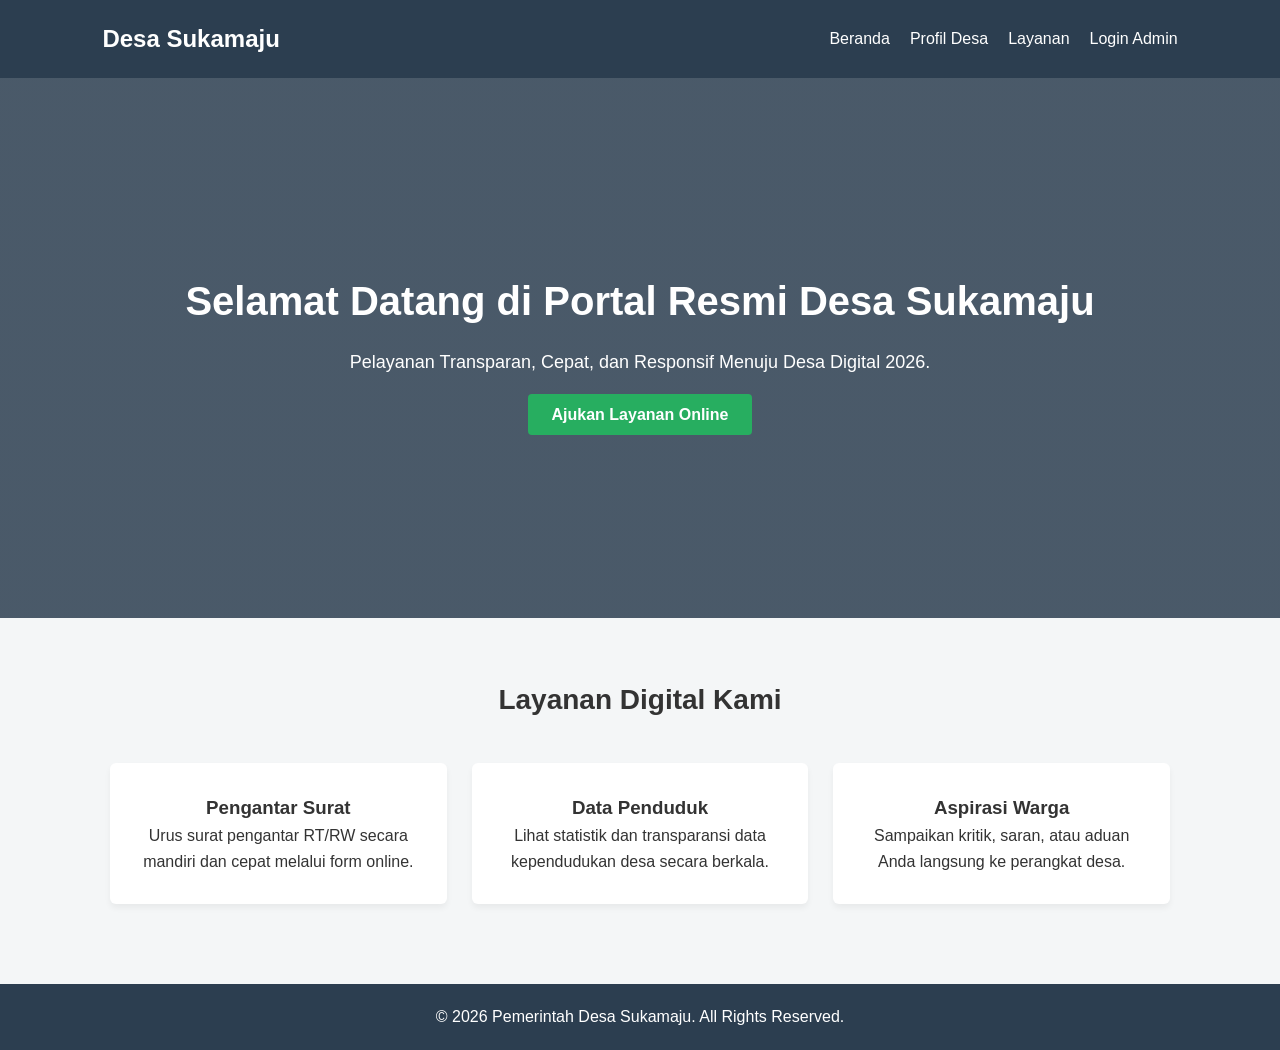
<file: index.html>
<!DOCTYPE html>
<html lang="id">
<head>
    <meta charset="UTF-8">
    <meta name="viewport" content="width=device-width, initial-scale=1.0">
    <title>Sistem Informasi Desa Sukamaju</title>
    <link rel="stylesheet" href="style.css">
</head>
<body>

    <header>
        <div class="logo">Desa Sukamaju</div>
        <nav>
            <ul>
                <li><a href="index.html">Beranda</a></li>
                <li><a href="profil.html">Profil Desa</a></li>
                <li><a href="layanan.html">Layanan</a></li>
                <li><a href="login.html">Login Admin</a></li>
            </ul>
        </nav>
    </header>

    <section class="hero">
        <div class="hero-text">
            <h1>Selamat Datang di Portal Resmi Desa Sukamaju</h1>
            <p>Pelayanan Transparan, Cepat, dan Responsif Menuju Desa Digital 2026.</p>
            <a href="layanan.html" class="btn">Ajukan Layanan Online</a>
        </div>
    </section>

    <section class="container">
        <h2>Layanan Digital Kami</h2>
        <div class="grid-3">
            <div class="kartu">
                <h3>Pengantar Surat</h3>
                <p>Urus surat pengantar RT/RW secara mandiri dan cepat melalui form online.</p>
            </div>
            <div class="kartu">
                <h3>Data Penduduk</h3>
                <p>Lihat statistik dan transparansi data kependudukan desa secara berkala.</p>
            </div>
            <div class="kartu">
                <h3>Aspirasi Warga</h3>
                <p>Sampaikan kritik, saran, atau aduan Anda langsung ke perangkat desa.</p>
            </div>
        </div>
    </section>

    <footer>
        <p>&copy; 2026 Pemerintah Desa Sukamaju. All Rights Reserved.</p>
    </footer>

</body>
</html>
</file>
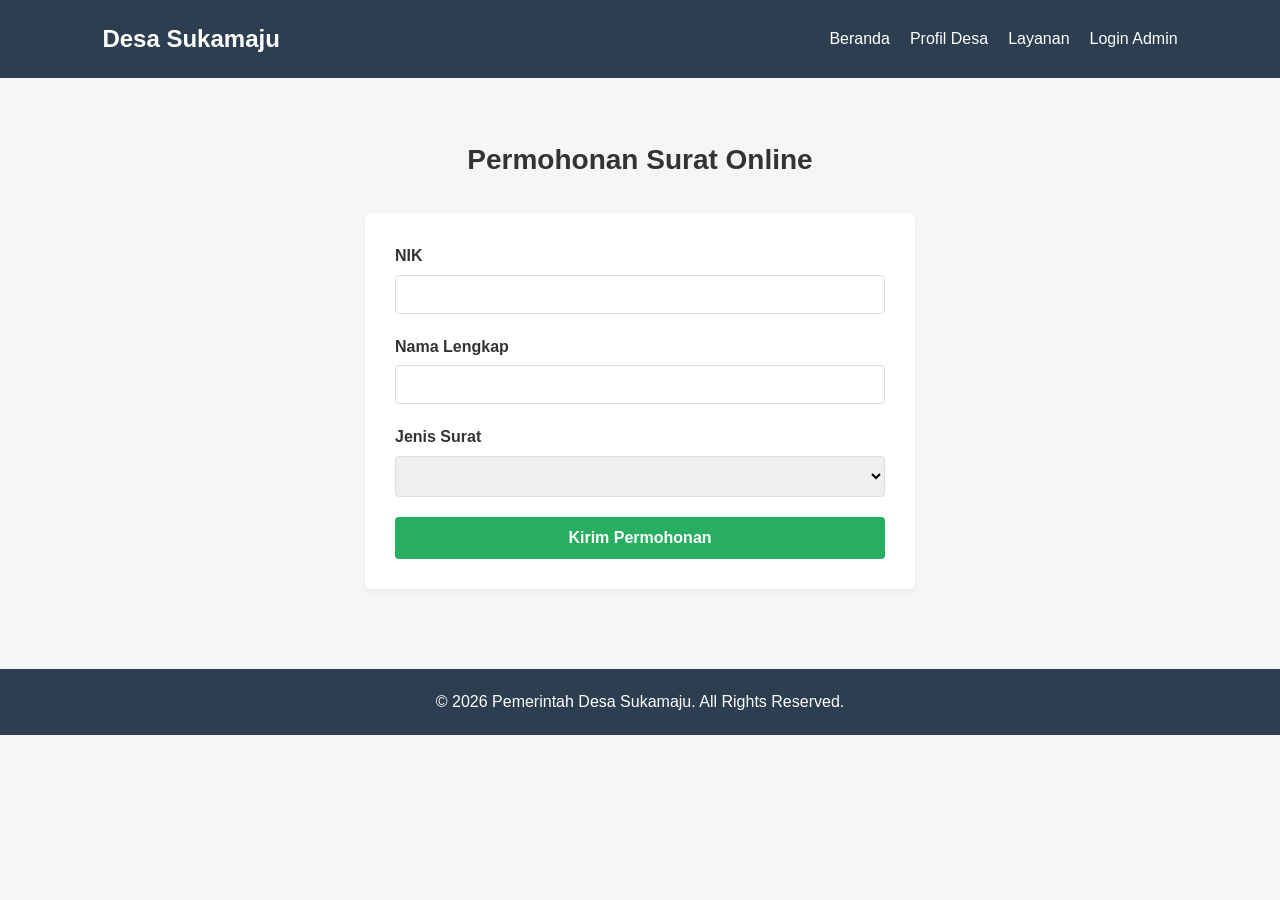
<file: layanan.html>
<!DOCTYPE html>
<html lang="id">
<head>
    <meta charset="UTF-8">
    <meta name="viewport" content="width=device-width, initial-scale=1.0">
    <title>Layanan - Desa Sukamaju</title>
    <link rel="stylesheet" href="style.css">
</head>
<body>

    <header>
        <div class="logo">Desa Sukamaju</div>
        <nav>
            <ul>
                <li><a href="index.html">Beranda</a></li>
                <li><a href="profil.html">Profil Desa</a></li>
                <li><a href="layanan.html">Layanan</a></li>
                <li><a href="login.html">Login Admin</a></li>
            </ul>
        </nav>
    </header>

    <div class="container section-padding">
        <h2>Permohonan Surat Online</h2>
        
        <div class="form-box">
            <form id="formSurat">
                <div class="form-group">
                    <label for="nik">NIK</label>
                    <input type="number" id="nik" required>
                </div>
                <div class="form-group">
                    <label for="nama">Nama Lengkap</label>
                    <input type="text" id="nama" required>
                </div>
                <div class="form-group">
                    <label for="jenisSurat">Jenis Surat</label>
                    <select id="jenisSurat" required>
                        <option value=""></option>
                        <option value="Surat Pengantar SKCK">Surat Pengantar SKCK</option>
                        <option value="Surat Keterangan Domisili">Surat Keterangan Domisili</option>
                        <option value="Surat Keterangan Tidak Mampu">Surat Keterangan Tidak Mampu</option>
                    </select>
                </div>
                <button type="submit" class="btn-submit">Kirim Permohonan</button>
            </form>
            <div id="notifikasi" class="notif" style="display: none;"></div>
        </div>
    </div>

    <footer>
        <p>&copy; 2026 Pemerintah Desa Sukamaju. All Rights Reserved.</p>
    </footer>

    <script src="script.js"></script>
</body>
</html>
</file>
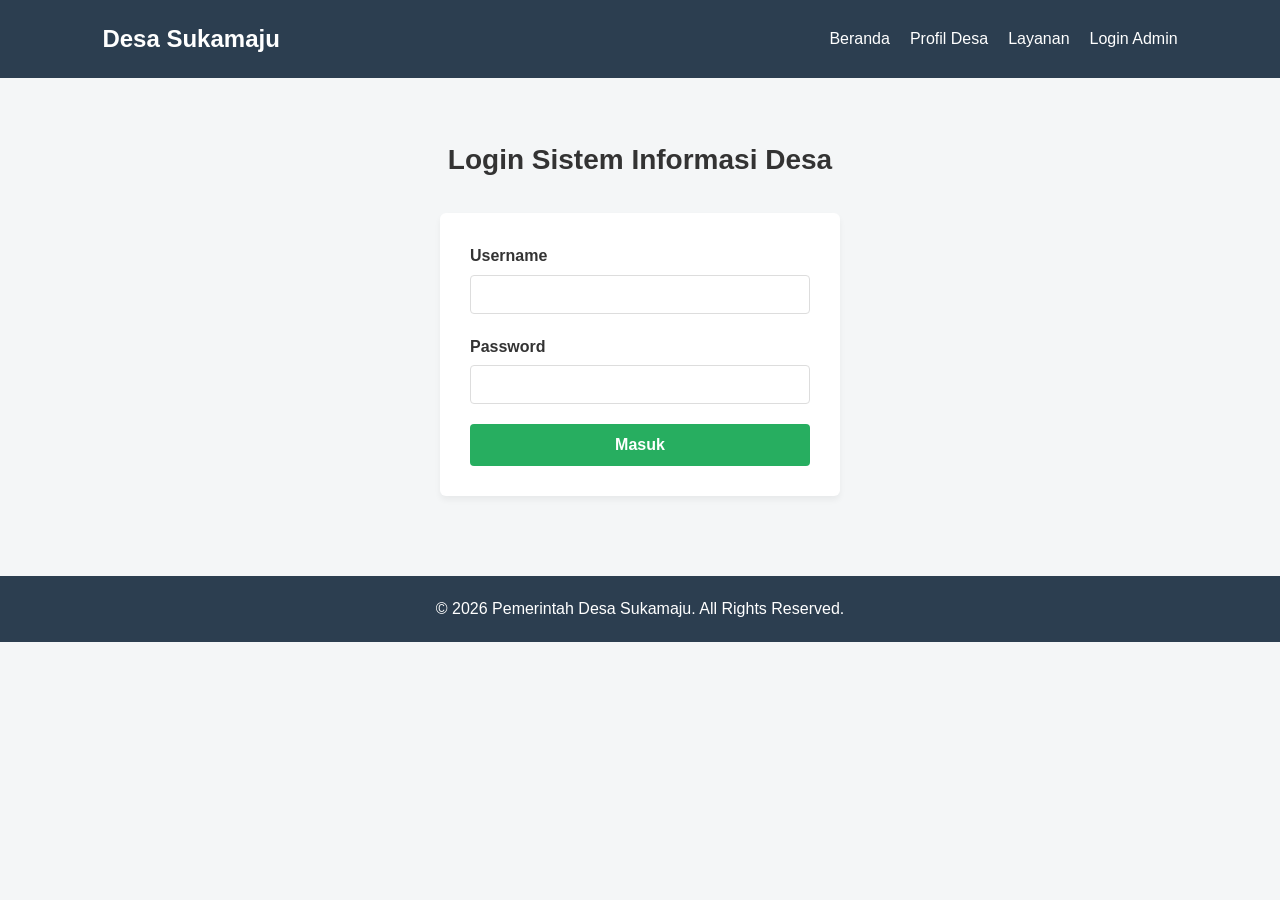
<file: login.html>
<!DOCTYPE html>
<html lang="id">
<head>
    <meta charset="UTF-8">
    <meta name="viewport" content="width=device-width, initial-scale=1.0">
    <title>Login Admin - Desa Sukamaju</title>
    <link rel="stylesheet" href="style.css">
</head>
<body>

    <header>
        <div class="logo">Desa Sukamaju</div>
        <nav>
            <ul>
                <li><a href="index.html">Beranda</a></li>
                <li><a href="profil.html">Profil Desa</a></li>
                <li><a href="layanan.html">Layanan</a></li>
                <li><a href="login.html">Login Admin</a></li>
            </ul>
        </nav>
    </header>

    <div class="container section-padding">
        <h2>Login Sistem Informasi Desa</h2>
        
        <div class="form-box" style="max-width: 400px;">
            <form id="formLogin">
                <div class="form-group">
                    <label for="username">Username</label>
                    <input type="text" id="username" required>
                </div>
                <div class="form-group">
                    <label for="password">Password</label>
                    <input type="password" id="password" required>
                </div>
                <button type="submit" class="btn-submit">Masuk</button>
            </form>
        </div>
    </div>

    <footer>
        <p>&copy; 2026 Pemerintah Desa Sukamaju. All Rights Reserved.</p>
    </footer>

    <script src="script.js"></script>
</body>
</html>
</file>
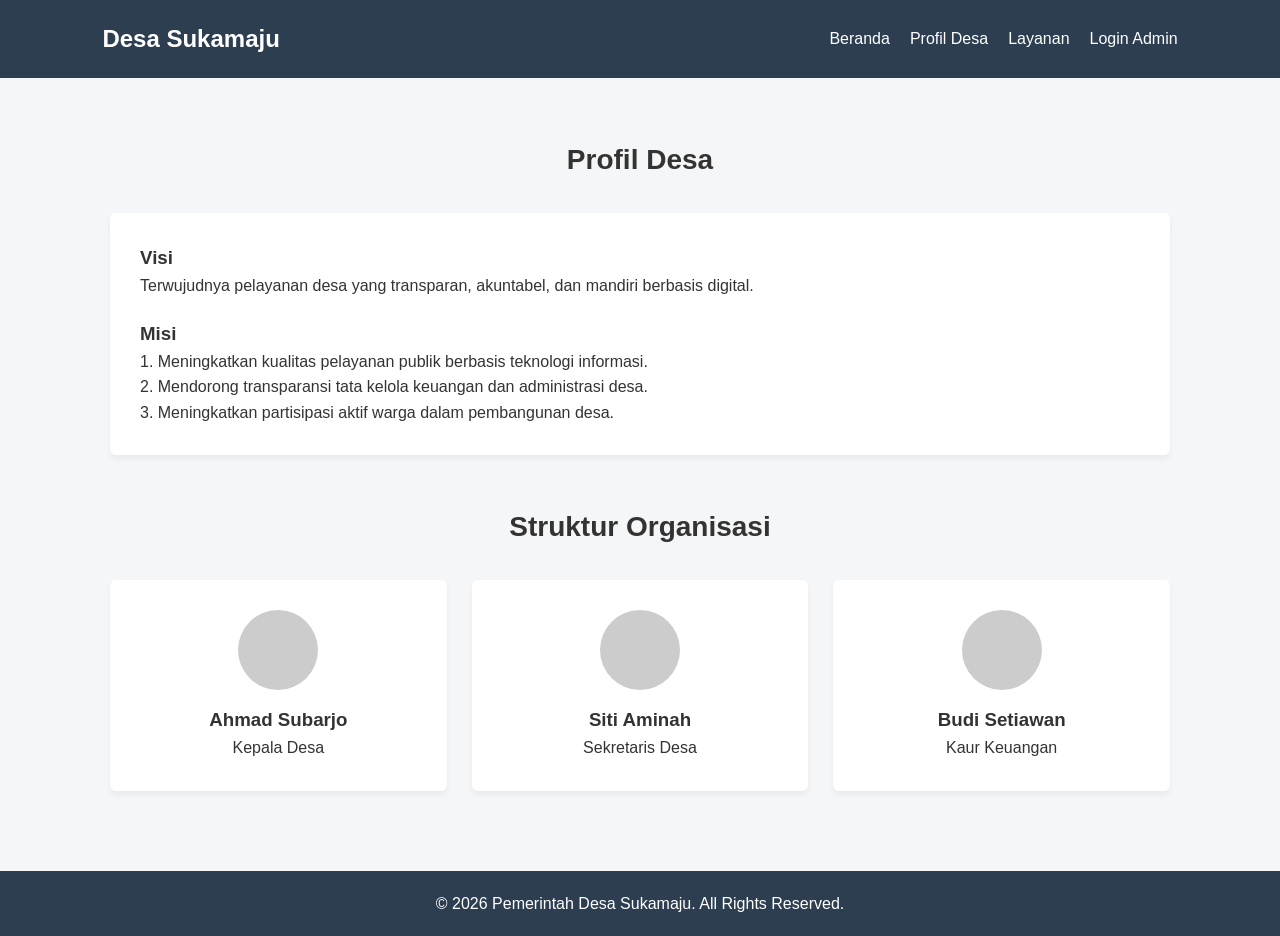
<file: profil.html>
<!DOCTYPE html>
<html lang="id">
<head>
    <meta charset="UTF-8">
    <meta name="viewport" content="width=device-width, initial-scale=1.0">
    <title>Profil - Desa Sukamaju</title>
    <link rel="stylesheet" href="style.css">
</head>
<body>

    <header>
        <div class="logo">Desa Sukamaju</div>
        <nav>
            <ul>
                <li><a href="index.html">Beranda</a></li>
                <li><a href="profil.html">Profil Desa</a></li>
                <li><a href="layanan.html">Layanan</a></li>
                <li><a href="login.html">Login Admin</a></li>
            </ul>
        </nav>
    </header>

    <div class="container section-padding">
        <h2>Profil Desa</h2>
        <div class="kartu text-left" style="margin-top: 30px;">
            <h3>Visi</h3>
            <p style="margin-bottom: 20px;">Terwujudnya pelayanan desa yang transparan, akuntabel, dan mandiri berbasis digital.</p>
            <h3>Misi</h3>
            <p>1. Meningkatkan kualitas pelayanan publik berbasis teknologi informasi.</p>
            <p>2. Mendorong transparansi tata kelola keuangan dan administrasi desa.</p>
            <p>3. Meningkatkan partisipasi aktif warga dalam pembangunan desa.</p>
        </div>

        <h2 style="margin-top: 50px;">Struktur Organisasi</h2>
        <div class="grid-3" style="margin-top: 30px;">
            <div class="kartu text-center">
                <div class="avatar"></div>
                <h3>Ahmad Subarjo</h3>
                <p>Kepala Desa</p>
            </div>
            <div class="kartu text-center">
                <div class="avatar"></div>
                <h3>Siti Aminah</h3>
                <p>Sekretaris Desa</p>
            </div>
            <div class="kartu text-center">
                <div class="avatar"></div>
                <h3>Budi Setiawan</h3>
                <p>Kaur Keuangan</p>
            </div>
        </div>
    </div>

    <footer>
        <p>&copy; 2026 Pemerintah Desa Sukamaju. All Rights Reserved.</p>
    </footer>

</body>
</html>
</file>
<file: style.css>
* {
    margin: 0;
    padding: 0;
    box-sizing: border-box;
    font-family: 'Segoe UI', Tahoma, Geneva, Verdana, sans-serif;
}

:root {
    --primary: #2c3e50;
    --secondary: #27ae60;
    --light: #f4f6f7;
    --dark: #333;
}

body {
    background-color: var(--light);
    color: var(--dark);
    line-height: 1.6;
}

header {
    background-color: var(--primary);
    color: white;
    display: flex;
    justify-content: space-between;
    align-items: center;
    padding: 20px 8%;
    position: sticky;
    top: 0;
    z-index: 100;
}

header .logo {
    font-size: 24px;
    font-weight: bold;
}

nav ul {
    list-style: none;
    display: flex;
}

nav ul li {
    margin-left: 20px;
}

nav ul li a {
    color: white;
    text-decoration: none;
    font-weight: 500;
}

nav ul li a:hover {
    color: var(--secondary);
}

.hero {
    background: linear-gradient(rgba(44, 62, 80, 0.85), rgba(44, 62, 80, 0.85));
    height: 60vh;
    display: flex;
    align-items: center;
    justify-content: center;
    text-align: center;
    color: white;
    padding: 0 20px;
}

.hero-text h1 {
    font-size: 40px;
    margin-bottom: 15px;
}

.hero-text p {
    font-size: 18px;
    margin-bottom: 25px;
}

.btn {
    background-color: var(--secondary);
    color: white;
    padding: 12px 24px;
    text-decoration: none;
    border-radius: 4px;
    font-weight: bold;
}

.container {
    max-width: 1100px;
    margin: 60px auto;
    padding: 0 20px;
    text-align: center;
}

.container h2 {
    font-size: 28px;
    margin-bottom: 10px;
}

.grid-3 {
    display: grid;
    grid-template-columns: repeat(auto-fit, minmax(300px, 1fr));
    gap: 25px;
    margin-top: 40px;
}

.kartu {
    background: white;
    padding: 30px;
    border-radius: 6px;
    box-shadow: 0 4px 6px rgba(0,0,0,0.05);
}

.text-left { text-align: left; }
.text-center { text-align: center; }

.avatar {
    width: 80px;
    height: 80px;
    background-color: #ccc;
    border-radius: 50%;
    margin: 0 auto 15px auto;
}

.form-box {
    background: white;
    padding: 30px;
    border-radius: 6px;
    max-width: 550px;
    margin: 30px auto 0 auto;
    text-align: left;
    box-shadow: 0 4px 6px rgba(0,0,0,0.05);
}

.form-group {
    margin-bottom: 20px;
}

.form-group label {
    display: block;
    margin-bottom: 6px;
    font-weight: 600;
}

.form-group input, .form-group select {
    width: 100%;
    padding: 10px;
    border: 1px solid #ddd;
    border-radius: 4px;
    font-size: 15px;
}

.btn-submit {
    background-color: var(--secondary);
    color: white;
    border: none;
    width: 100%;
    padding: 12px;
    cursor: pointer;
    font-size: 16px;
    border-radius: 4px;
    font-weight: bold;
}

.notif {
    margin-top: 20px;
    padding: 15px;
    background: #d4edda;
    color: #155724;
    border-radius: 4px;
    font-size: 15px;
}

footer {
    background-color: var(--primary);
    color: white;
    text-align: center;
    padding: 20px;
    margin-top: 80px;
}
</file>
